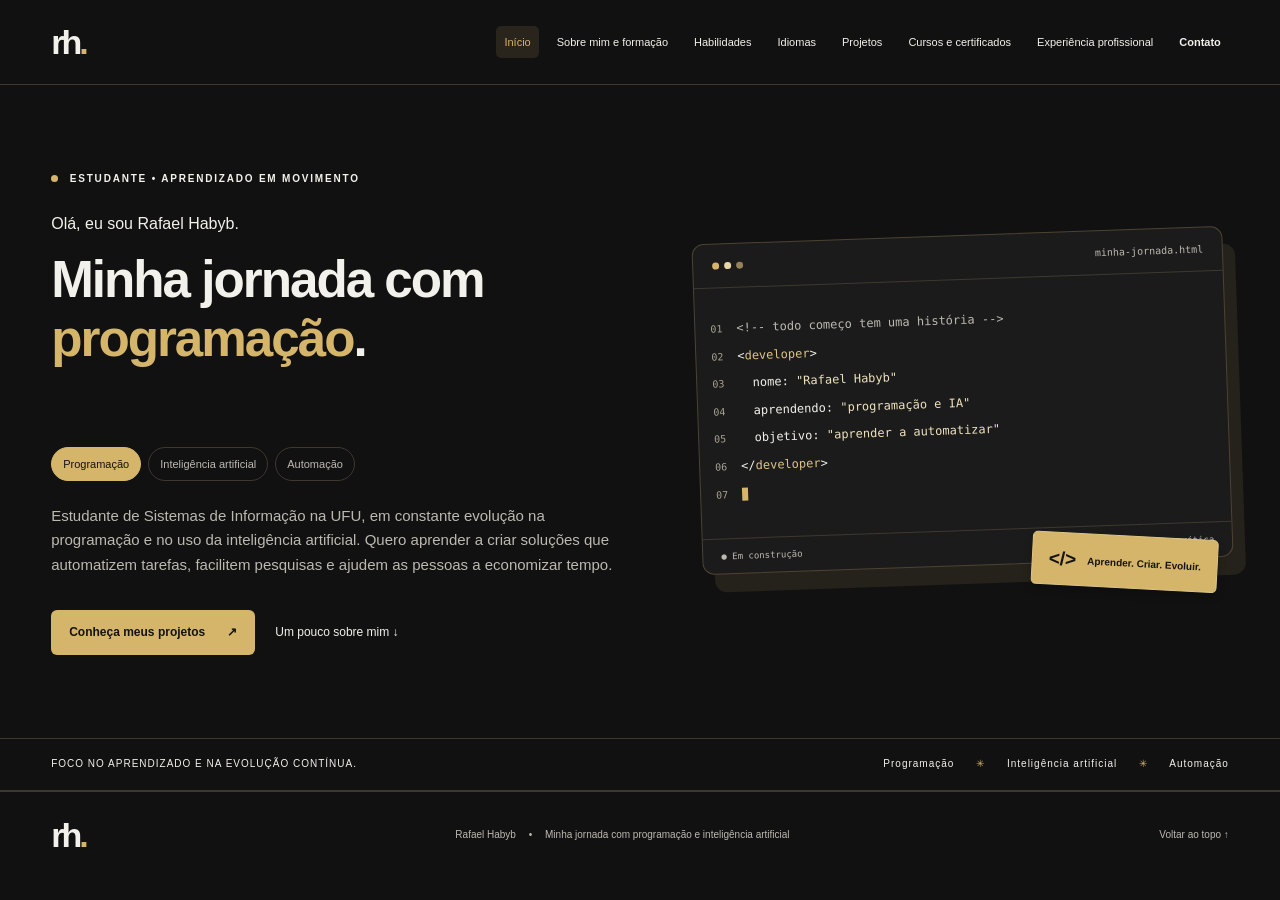
<file: index.html>
<!DOCTYPE html>
<html lang="pt-BR">
<head>
  <meta charset="UTF-8">
  <meta name="viewport" content="width=device-width, initial-scale=1">
  <meta name="description" content="Conheça Rafael Habyb, estudante da área de sistemas, e acompanhe sua jornada de aprendizado em programação e inteligência artificial.">
  <meta name="theme-color" content="#111111">
  <title>Rafael Habyb — Minha jornada com programação e inteligência artificial</title>
  <link rel="stylesheet" href="styles.css">
</head>
<body>
  <a class="skip" href="#conteudo">Pular para o conteúdo</a>
  <header class="header wrap">
    <a class="brand" href="#inicio" aria-label="Rafael Habyb, início">rh<span>.</span></a>
    <nav aria-label="Navegação principal"><div class="site-menu"><button class="menu-toggle" type="button" aria-expanded="false" aria-controls="menu-topicos" hidden>Menu <span aria-hidden="true">☰</span></button><div class="site-menu-links" id="menu-topicos"><a href="#inicio">Início</a><a href="#sobre">Sobre mim e formação</a><a href="#habilidades">Habilidades</a><a href="#idiomas">Idiomas</a><a href="#projetos">Projetos</a><a href="#cursos">Cursos e certificados</a><a href="#experiencia">Experiência profissional</a><a href="#contato">Contato</a></div></div></nav>
  </header>
  <main id="conteudo">
    <section class="hero wrap" id="inicio" aria-labelledby="titulo">
      <div class="hero-copy"><p class="eyebrow"><span class="dot"></span> ESTUDANTE • APRENDIZADO EM MOVIMENTO</p>
      <p class="hello">Olá, eu sou Rafael Habyb.</p>
      <h1 id="titulo"><span class="sr-only">Minha jornada com programação, inteligência artificial e automação.</span><span class="journey-heading" aria-hidden="true">Minha jornada com<br><span id="journey-word">programação</span><span class="period">.</span></span></h1>
      <div class="journey-controls" hidden><div class="journey-topics" role="group" aria-label="Escolha um tema da minha jornada"><button type="button" data-topic="0" aria-pressed="true">Programação</button><button type="button" data-topic="1" aria-pressed="false">Inteligência artificial</button><button type="button" data-topic="2" aria-pressed="false">Automação</button></div></div>
      <p class="intro">Estudante de Sistemas de Informação na UFU, em constante evolução na programação e no uso da inteligência artificial. Quero aprender a criar soluções que automatizem tarefas, facilitem pesquisas e ajudem as pessoas a economizar tempo.</p>
      <a class="button" href="#projetos">Conheça meus projetos <span aria-hidden="true">↗</span></a><a class="text-link" href="#sobre">Um pouco sobre mim <span aria-hidden="true">↓</span></a>
      </div>
      <div class="code-art" aria-hidden="true"><div class="code-top"><div><i></i><i></i><i></i></div><span>minha-jornada.html</span></div><div class="code-body"><div><small>01</small><span class="muted">&lt;!-- todo começo tem uma história --&gt;</span></div><div><small>02</small>&lt;<b>developer</b>&gt;</div><div><small>03</small>&nbsp;&nbsp;nome: <em>"Rafael Habyb"</em></div><div><small>04</small>&nbsp;&nbsp;aprendendo: <em>"programação e IA"</em></div><div><small>05</small>&nbsp;&nbsp;objetivo: <em>"aprender a automatizar"</em></div><div><small>06</small>&lt;/<b>developer</b>&gt;</div><div><small>07</small><span class="cursor"></span></div></div><div class="code-bottom"><span>● Em construção</span><span>curiosidade + prática</span></div><div class="art-label">&lt;/&gt;<span>Aprender. Criar. Evoluir.</span></div></div>
    </section>
    <div class="journey-bar wrap"><span>FOCO NO APRENDIZADO E NA EVOLUÇÃO CONTÍNUA.</span><span>Programação <i>✳</i> Inteligência artificial <i>✳</i> Automação</span></div>
    <section class="section wrap about" id="sobre" aria-labelledby="sobre-titulo"><div><p class="eyebrow">01 / SOBRE MIM</p><h2 id="sobre-titulo">Construindo minha<br>base, linha por linha.</h2></div><div><p>Me chamo Rafael Habyb e curso o Bacharelado em Sistemas de Informação na Universidade Federal de Uberlândia (UFU). Estou em constante busca por evolução, aprimorando meus conhecimentos em linguagens de programação e desenvolvendo minhas habilidades no uso da inteligência artificial.</p><p>Meu objetivo é me desenvolver na área de tecnologia, com interesse especial em inteligência artificial. Busco ampliar meus conhecimentos e ganhar experiência prática nessa área, evoluindo a cada novo aprendizado.</p><p>O que mais me atrai nessa área é a possibilidade de automatizar tarefas e reduzir o tempo necessário para realizar processos que poderiam levar dias ou meses. Quero aprender a criar soluções que ajudem as pessoas a economizar tempo, simplificar atividades e realizar pesquisas com mais facilidade.</p><p>Sou uma pessoa muito organizada e procuro manter minhas tarefas e compromissos em dia, tanto nos estudos quanto nas demais atividades.</p><div class="education"><span class="edu-icon" aria-hidden="true">↗</span><div><h3>Formação em andamento</h3><p>Bacharelado em Sistemas de Informação</p><small>Universidade Federal de Uberlândia (UFU) · Cursando o 2º semestre</small></div></div></div></section>
    <section class="section skills-section" id="habilidades" aria-labelledby="skills-titulo"><div class="wrap"><div class="section-head"><div><p class="eyebrow">02 / HABILIDADES</p><h2 id="skills-titulo">Meu kit de primeiros passos.</h2></div><p>Conhecimentos que estou desenvolvendo<br>na prática.</p></div><div class="skills"><article><span class="skill-icon" aria-hidden="true">&lt;/&gt;</span><span class="tag">BOA BASE</span><h3>HTML</h3><p>Tenho uma boa base em HTML, com prática na estruturação de páginas, organização de conteúdo e criação de formulários com diferentes tipos de campos.</p></article><article><span class="skill-icon" aria-hidden="true">{ }</span><span class="tag">POUCA EXPERIÊNCIA</span><h3>CSS</h3><p>Tenho pouca experiência com CSS e estou desenvolvendo meus conhecimentos na estilização de páginas, explorando cores, fontes e organização visual.</p></article><article><span class="skill-icon" aria-hidden="true">JS</span><span class="tag">POUCA EXPERIÊNCIA</span><h3>JavaScript</h3><p>Tenho pouca experiência com JavaScript e estou aprofundando meu contato com a linguagem para desenvolver uma base mais sólida em programação para a web.</p></article><article><span class="skill-icon" aria-hidden="true">C</span><span class="tag">BOA BASE · EM APRENDIZADO</span><h3>C</h3><p>Estudo C na faculdade e já tenho uma boa base na linguagem. Continuo aprimorando meus conhecimentos por meio dos conteúdos e exercícios do curso.</p></article><article><span class="skill-icon" aria-hidden="true">IA</span><span class="tag">APLICAÇÃO NOS ESTUDOS E PROJETOS</span><h3>ChatGPT</h3><p>Utilizo o ChatGPT como apoio na resolução de exercícios e como tutor para compreender os conteúdos estudados. Também uso a ferramenta para desenvolver ideias e auxiliar na criação de projetos.</p></article></div></div></section>
    <section class="section wrap languages" id="idiomas" aria-labelledby="idiomas-titulo">
      <div class="section-head"><div><p class="eyebrow">IDIOMAS</p><h2 id="idiomas-titulo">Conhecimentos em idiomas.</h2></div></div>
      <dl class="language-list"><div><dt>Português</dt><dd>Nativo</dd></div><div><dt>Inglês</dt><dd>Intermediário</dd></div><div><dt>Espanhol</dt><dd>Iniciante</dd></div><div><dt>Francês</dt><dd>Iniciante</dd></div></dl>
      <p class="language-progress">Também pratico idiomas no Duolingo. Acompanhe minha evolução por lá.</p>
      <a class="button" href="https://invite.duolingo.com/profile-share/RafaelHaby?via=share_profile_qr" target="_blank" rel="noopener noreferrer">Acompanhe meu progresso no Duolingo <span aria-hidden="true">↗</span><span class="sr-only"> (abre em nova aba)</span></a>
    </section>
    <section class="section wrap" id="projetos" aria-labelledby="projetos-titulo"><div class="section-head"><div><p class="eyebrow">03 / PROJETOS</p><h2 id="projetos-titulo">Da teoria para a prática.</h2></div><p>Projetos e exercícios que registram<br>minha evolução nos estudos.</p></div><article class="project"><div class="project-preview" aria-hidden="true"><div class="mini-browser"><div class="mini-bar"><span>● ● ●</span><span>perguntas-biblicas.html</span></div><div class="mini-page"><span class="mini-kicker">UM EXERCÍCIO DE HTML</span><h3>Perguntas<br>Bíblicas<span>?</span></h3><p>Teste seus conhecimentos.</p><div class="mini-question">01. Quem construiu a arca?</div><div class="mini-options">○ Abraão &nbsp; ○ Moisés &nbsp; ◉ Noé</div><div class="mini-line"></div><div class="mini-question">02. Quem enfrentou Golias?</div><div class="mini-options">○ Samuel &nbsp; ◉ Davi &nbsp; ○ Saul</div></div></div><span class="preview-caption">10 perguntas. Diferentes formas de responder.</span></div><div class="project-copy"><span class="status"><span class="dot"></span> Em desenvolvimento</span><h3>Perguntas Bíblicas</h3><p>Um quiz com dez perguntas sobre personagens da Bíblia, criado para praticar HTML e explorar diferentes campos de formulário.</p><p>O projeto original usa apenas HTML, sem CSS ou JavaScript. As respostas podem ser preenchidas, mas ainda não há correção automática ou pontuação.</p><h4>Desafios e aprendizados</h4><p>Este projeto marcou meu primeiro contato com a programação. No início, tive dificuldade para compreender a lógica, os termos e a estrutura do código. Com a prática, esses conceitos começaram a fazer sentido, e passei a entender melhor como organizar a página e seus elementos em HTML.</p><div class="chips"><span>HTML</span><span>Formulários</span><span>Projeto de estudo</span></div><a class="button" href="projetos/perguntas-biblicas.html">Explorar demonstração <span aria-hidden="true">↗</span></a><a class="source-link" href="projetos/perguntas-biblicas-original.html">Ver versão original em HTML <span aria-hidden="true">↗</span></a></div></article><article class="project project-c"><div class="project-preview"><p class="eyebrow">ESTUDOS NA FACULDADE</p><h3>Minha evolução em C</h3><p>Atividades organizadas por tema:</p><ul><li>Estruturas de decisão</li><li>Estruturas de repetição</li><li>Vetores e matrizes</li><li>Structs</li></ul></div><div class="project-copy"><span class="status"><span class="dot"></span> Aprendizado em andamento</span><h3>Exercícios em C</h3><p>Repositório com atividades desenvolvidas durante meus estudos na faculdade, reunindo exercícios de lógica de programação e prática de algoritmos em C.</p><p>Organizo os exercícios por assunto para registrar meu progresso e acompanhar a evolução dos meus conhecimentos na linguagem.</p><h4>Desafios e aprendizados</h4><p>Desenvolvi esses exercícios como parte das atividades da faculdade, sem encontrar grandes dificuldades. Meu principal desafio foi compreender como algumas estruturas da linguagem funcionam. A prática me ajudou a entender melhor esses conceitos e a consolidar minha base em C.</p><div class="chips"><span>C</span><span>Lógica de programação</span><span>Exercícios acadêmicos</span></div><a class="button" href="https://github.com/RafaelHabyb/ProjetoEmC" target="_blank" rel="noopener noreferrer">Ver repositório no GitHub <span aria-hidden="true">↗</span><span class="sr-only"> (abre em nova aba)</span></a></div></article></section>
    <section class="section wrap courses" id="cursos" aria-labelledby="cursos-titulo">
      <div class="section-head"><div><p class="eyebrow">04 / CURSOS E CERTIFICADOS</p><h2 id="cursos-titulo">Aprendizado além da graduação.</h2></div></div>
      <h3 class="courses-label">Em destaque</h3>
      <div class="course-highlights">
        <article class="course-card"><span class="tag">DESENVOLVIMENTO WEB</span><h4>Introdução ao Desenvolvimento Web (HTML, CSS e JavaScript)</h4><p>Universidade Federal de Uberlândia · 10 horas</p><a class="button certificate-link" href="certificados/desenvolvimento-web.pdf" target="_blank" rel="noopener noreferrer" aria-label="Ver certificado de Desenvolvimento Web em PDF (abre em nova aba)">Ver certificado <span aria-hidden="true">↗</span></a></article>
        <article class="course-card"><span class="tag">INGLÊS</span><h4>Diferenças Culturais</h4><p>Curso de inglês · Universidade Federal de Uberlândia · 16 horas</p><a class="button certificate-link" href="certificados/diferencas-culturais-ingles.pdf" target="_blank" rel="noopener noreferrer" aria-label="Ver certificado de Diferenças Culturais em PDF (abre em nova aba)">Ver certificado <span aria-hidden="true">↗</span></a></article>
      </div>
      <h3 class="courses-label">Formação complementar</h3>
      <ul class="course-list">
        <li><span>Minicurso de Algoritmos e Programação I (2026-1)</span><span>27 horas</span></li>
        <li><span>PET Oratória</span><span>20 horas</span></li>
        <li><span>Vêm Comigo (2026/1)</span><span>14 horas</span></li>
        <li><span>Minicurso Finanças Pessoais</span><span>8 horas</span></li>
        <li><span>Roda de Conversa: Saúde Mental na Vida Acadêmica</span><span>2 horas</span></li>
      </ul>
      <p class="courses-note">Atividades certificadas pela Universidade Federal de Uberlândia.</p>
    </section>
    <section class="section wrap experience" id="experiencia" aria-labelledby="experiencia-titulo">
      <div class="section-head"><div><p class="eyebrow">05 / EXPERIÊNCIA PROFISSIONAL</p><h2 id="experiencia-titulo">Experiências que fazem parte da minha trajetória.</h2></div></div>
      <div class="experience-list">
        <article class="experience-item"><h3>Secretário Geral</h3><p class="experience-company">Academia do Vôlei</p><p>Atuei no apoio às rotinas administrativas da Academia do Vôlei, incluindo a organização de documentos e a atualização do site. Participei da prestação de contas e do suporte às atividades administrativas, contribuindo para manter as informações e os registros organizados.</p></article>
        <article class="experience-item"><h3>Auxiliar de Faturamento</h3><p class="experience-company">Zoom Tecnologia</p><p>Atuei nas rotinas de faturamento da Zoom Tecnologia, com emissão de notas fiscais e boletos. Realizei atendimento ao cliente e suporte relacionado ao aplicativo MyTouch, utilizado pela empresa, auxiliando os usuários nas demandas de uso da ferramenta. Também prestei apoio às atividades administrativas do dia a dia.</p></article>
        <article class="experience-item"><h3>Assistente Administrativo</h3><p class="experience-company">FIC Frio Climatização</p><p>Atuei nas rotinas administrativas da FIC Frio Climatização, com atendimento, uso de planilhas e organização de documentos. Auxiliei no controle de estoque e no recebimento de mercadorias, contribuindo para a organização dos materiais e das informações utilizadas no dia a dia.</p></article>
      </div>
    </section>
    <section class="contact wrap" id="contato" aria-labelledby="contato-titulo"><div><p class="eyebrow">06 / CONTATO</p><h2 id="contato-titulo">Vamos conversar<span>?</span></h2><p>Entre em contato por e-mail ou conheça meus perfis profissionais.</p><a class="button" href="documentos/curriculo-rafael-habyb.pdf" download="Curriculo_Rafael_Habyb.pdf">Baixar currículo em PDF <span aria-hidden="true">↓</span></a></div><div class="contact-links"><a href="mailto:rafaelhabyb.emp@gmail.com"><span>E-mail</span>rafaelhabyb.emp@gmail.com <span aria-hidden="true">↗</span></a><a href="https://www.linkedin.com/in/rafaelhabyb" target="_blank" rel="noopener noreferrer"><span>LinkedIn</span>Rafael Habyb <span aria-hidden="true">↗</span><span class="sr-only"> (abre em nova aba)</span></a><a href="https://github.com/RafaelHabyb" target="_blank" rel="noopener noreferrer"><span>GitHub</span>RafaelHabyb <span aria-hidden="true">↗</span><span class="sr-only"> (abre em nova aba)</span></a><a href="https://www.instagram.com/rafaelhabyb/" target="_blank" rel="noopener noreferrer"><span>Instagram</span>@rafaelhabyb <span aria-hidden="true">↗</span><span class="sr-only"> (abre em nova aba)</span></a></div></section>
  </main>
  <footer class="wrap"><a class="brand" href="#inicio" aria-label="Voltar ao início">rh<span>.</span></a><p>Rafael Habyb <span>•</span> Minha jornada com programação e inteligência artificial</p><a href="#inicio">Voltar ao topo ↑</a></footer>
<script src="journey.js" defer></script>
<script src="navigation.js" defer></script>
</body>
</html>
</file>
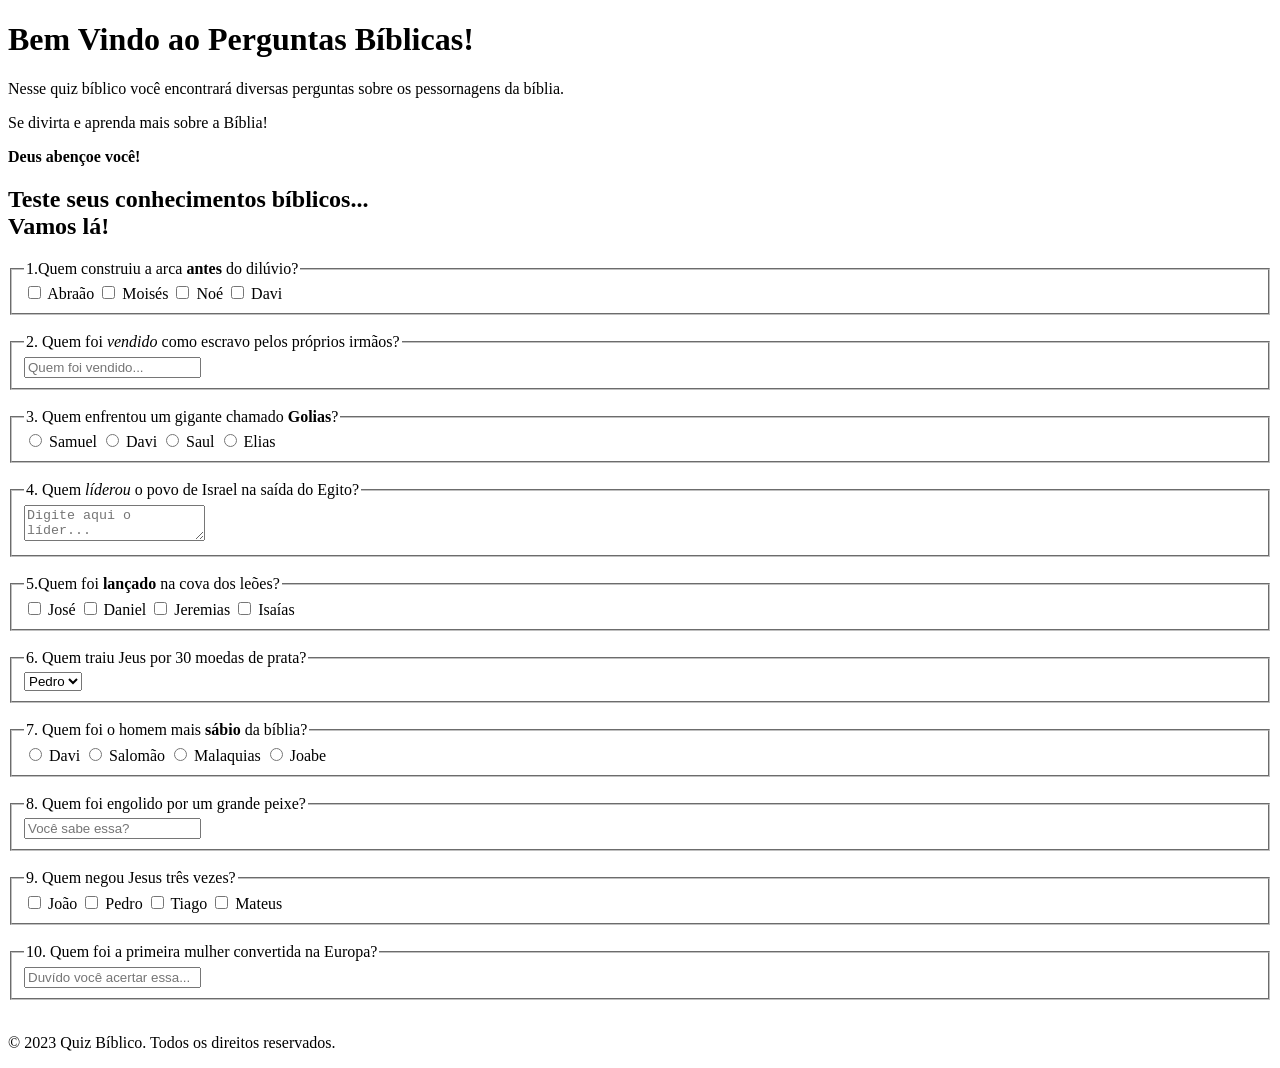
<file: projetos/perguntas-biblicas-original.html>
<!DOCTYPE html>
<html lang="pt-BR">
<head>
    <meta charset="UTF-8">
    <meta name="viewport" content="width=device-width, initial-scale=1.0">
    <title>Perguntas Bíblicas</title>
</head>
<body>
    <header>
        <h1>Bem Vindo ao Perguntas Bíblicas!</h1>
        <p>Nesse quiz bíblico você encontrará diversas perguntas sobre os pessornagens da bíblia.</p>
        <p>Se divirta e aprenda mais sobre a Bíblia!</p>
        <p> <strong> Deus abençoe você!</strong></p>
    </header>
    <main>
        <h2>Teste seus conhecimentos bíblicos... <br> Vamos lá!</h2>
        <!--Pergunta 1-->
        <section>
            <form>
                <fieldset>
                    <legend>1.Quem construiu a arca <strong> antes</strong> do dilúvio?</legend>
                    <input type="checkbox" id="p1a" name="Pergunta 1" value="Abraão">
                    <label for="p1a">Abraão</label>
                    <input type="checkbox" id="p1b" name="Pergunta 1" value="Moisés">
                    <label for="p1b">Moisés</label>
                    <input type="checkbox" id="p1c" name="Pergunta 1" value="Noé">
                    <label for="p1c">Noé</label>
                    <input type="checkbox" id="p1d" name="Pergunta 1" value="Davi">
                    <label for="p1d">Davi</label>
                </fieldset>
            </form>
        </section>
        <br>
        <!--Pergunta 2-->
        <section>
            <form>
                <fieldset>
                    <legend>2. Quem foi <i>vendido</i> como escravo pelos próprios irmãos?</legend>
                    <input type="text" id="p2" name="Pergunta 2" placeholder="Quem foi vendido...">
                </fieldset>
            </form>
        </section>    
        <br>
        <!--Pergunta 3-->
        <section>
            <form>
                <fieldset>
                    <legend>3. Quem enfrentou um gigante chamado <strong>Golias</strong>?</legend>
                    <input type="radio" id="p3a" name="Pergunta 3" value="Samuel">
                    <label for="p3a">Samuel</label>
                    <input type="radio" id="p3b" name="Pergunta 3" value="Davi">
                    <label for="p3b">Davi</label>
                    <input type="radio" id="p3c" name="Pergunta 3" value="Saul">
                    <label for="p3c">Saul</label>
                    <input type="radio" id="p3d" name="Pergunta 3" value="Elias">
                    <label for="p3d">Elias</label> 
                </fieldset>
            </form>
        </section>
        <br>
        <!--Pergunta 4-->
        <section>
            <form>
                <fieldset>
                    <legend>4. Quem <i>líderou</i> o povo de Israel na saída do Egito?</legend>
                    <textarea name="Pergunta 4" id="p4" rows="2" placeholder="Digite aqui o líder..."></textarea>
                </fieldset>
            </form>
        </section>
        <br>
        <!--Pergunta 5-->
        <section>
            <form>
                <fieldset>
                    <legend>5.Quem foi <strong>lançado</strong> na cova dos leões?</legend>
                    <input type="checkbox" id="p5a" name="Pergunta 5" value="José">
                    <label for="p5a">José</label>
                    <input type="checkbox" id="p5b" name="Pergunta 5" value="Daniel">
                    <label for="p5b">Daniel</label>
                    <input type="checkbox" id="p5c" name="Pergunta 5" value="Jeremias">
                    <label for="p5c">Jeremias</label>
                    <input type="checkbox" id="p5d" name="Pergunta 5" value="Isaías">
                    <label for="p5d">Isaías</label>
                </fieldset>
            </form>
        </section>
        <br>
        <!--Pergunta 6-->
        <section>
            <form>
                <fieldset>
                    <legend>6. Quem traiu Jeus por 30 moedas de prata?</legend>
                    <select name="Pergunta 7" id="p7">
                        <option value="Pedro">Pedro</option>
                        <option value="Paulo">Paulo</option>
                        <option value="Judas">Judas</option>
                        <option value="João">João</option>
                    </select>
                </fieldset>
            </form>
        </section>
        <br>
        <!--Pergunta 7-->
        <section>
            <form>
                <fieldset>
                    <legend>7. Quem foi o homem mais <strong>sábio</strong> da bíblia?</legend>
                    <input type="radio" id="p7a" name="Pergunta 7" value="Davi">
                    <label for="p7a">Davi</label>
                    <input type="radio" id="p7b" name="Pergunta 7" value="Salomão">
                    <label for="p7b">Salomão</label>
                    <input type="radio" id="p7c" name="Pergunta 7" value="Malaquias">
                    <label for="p7c">Malaquias</label>
                    <input type="radio" id="p7d" name="Pergunta 7" value="Joabe">
                    <label for="p7d">Joabe</label>
                </fieldset>
            </form>
        </section>
        <br>
        <!--Pergunta 8-->
        <section>
            <form>
                <fieldset>
                <legend>8. Quem foi engolido por um grande peixe?</legend>
                <input type="text" id="p8" name="Perguta 8" placeholder="Você sabe essa?">
                </fieldset>
            </form>
        </section>
        <br>
        <!-- Pergunta 9-->
        <section>
            <form>
                <fieldset>
                    <legend>9. Quem negou Jesus três vezes?</legend>
                    <input type="checkbox" id="p9a" name="Pergunta 9" value="João">
                    <label for="p9a">João</label>
                    <input type="checkbox" id="p9b" name="Pergunta 9" value="Pedro">
                    <label for="p9a">Pedro</label>
                    <input type="checkbox" id="p9c" name="Pergunta 9" value="Tiago">
                    <label for="p9a">Tiago</label>
                    <input type="checkbox" id="p9d" name="Pergunta 9" value="Mateus">
                    <label for="p9a">Mateus</label>
                </fieldset>
            </form>
        </section>
        <br>
        <!-- Pergunta 10-->
        <section>
            <form>
                <fieldset>
                    <legend>10. Quem foi a primeira mulher convertida na Europa?</legend>
                    <input type="text" id="p10" name="Pergunta 10" placeholder="Duvído você acertar essa...">
                </fieldset>
            </form>
        </section>
        <br>
    </main>
    <footer>
        <p>&copy; 2023 Quiz Bíblico. Todos os direitos reservados.</p>
    </footer>
</body>
</html>
</file>
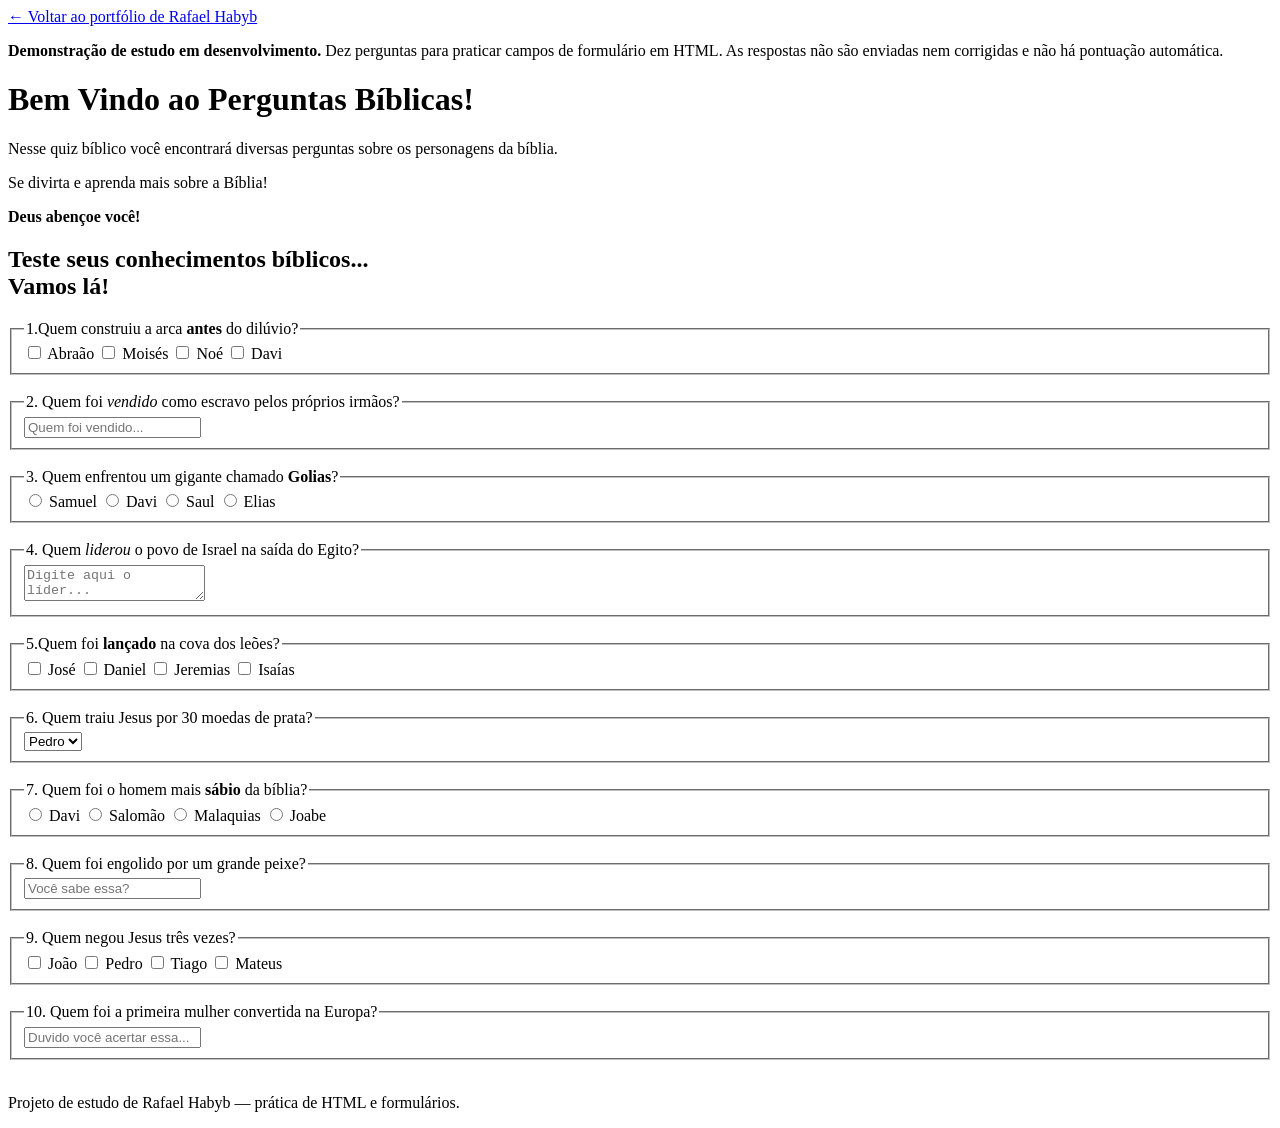
<file: projetos/perguntas-biblicas.html>
<!DOCTYPE html>
<html lang="pt-BR">
<head>
    <meta charset="UTF-8">
    <meta name="viewport" content="width=device-width, initial-scale=1.0">
    <title>Perguntas Bíblicas</title>
</head>
<body>
    <nav aria-label="Navegação"><a href="../index.html#projetos">← Voltar ao portfólio de Rafael Habyb</a></nav>
    <aside><p><strong>Demonstração de estudo em desenvolvimento.</strong> Dez perguntas para praticar campos de formulário em HTML. As respostas não são enviadas nem corrigidas e não há pontuação automática.</p></aside>
    <header>
        <h1>Bem Vindo ao Perguntas Bíblicas!</h1>
        <p>Nesse quiz bíblico você encontrará diversas perguntas sobre os personagens da bíblia.</p>
        <p>Se divirta e aprenda mais sobre a Bíblia!</p>
        <p> <strong> Deus abençoe você!</strong></p>
    </header>
    <main>
        <h2>Teste seus conhecimentos bíblicos... <br> Vamos lá!</h2>
        <!--Pergunta 1-->
        <section>
            <form>
                <fieldset>
                    <legend>1.Quem construiu a arca <strong> antes</strong> do dilúvio?</legend>
                    <input type="checkbox" id="p1a" name="Pergunta 1" value="Abraão">
                    <label for="p1a">Abraão</label>
                    <input type="checkbox" id="p1b" name="Pergunta 1" value="Moisés">
                    <label for="p1b">Moisés</label>
                    <input type="checkbox" id="p1c" name="Pergunta 1" value="Noé">
                    <label for="p1c">Noé</label>
                    <input type="checkbox" id="p1d" name="Pergunta 1" value="Davi">
                    <label for="p1d">Davi</label>
                </fieldset>
            </form>
        </section>
        <br>
        <!--Pergunta 2-->
        <section>
            <form>
                <fieldset>
                    <legend>2. Quem foi <i>vendido</i> como escravo pelos próprios irmãos?</legend>
                    <input type="text" id="p2" aria-label="Resposta da pergunta 2" name="Pergunta 2" placeholder="Quem foi vendido...">
                </fieldset>
            </form>
        </section>    
        <br>
        <!--Pergunta 3-->
        <section>
            <form>
                <fieldset>
                    <legend>3. Quem enfrentou um gigante chamado <strong>Golias</strong>?</legend>
                    <input type="radio" id="p3a" name="Pergunta 3" value="Samuel">
                    <label for="p3a">Samuel</label>
                    <input type="radio" id="p3b" name="Pergunta 3" value="Davi">
                    <label for="p3b">Davi</label>
                    <input type="radio" id="p3c" name="Pergunta 3" value="Saul">
                    <label for="p3c">Saul</label>
                    <input type="radio" id="p3d" name="Pergunta 3" value="Elias">
                    <label for="p3d">Elias</label> 
                </fieldset>
            </form>
        </section>
        <br>
        <!--Pergunta 4-->
        <section>
            <form>
                <fieldset>
                    <legend>4. Quem <i>liderou</i> o povo de Israel na saída do Egito?</legend>
                    <textarea name="Pergunta 4" id="p4" aria-label="Resposta da pergunta 4" rows="2" placeholder="Digite aqui o líder..."></textarea>
                </fieldset>
            </form>
        </section>
        <br>
        <!--Pergunta 5-->
        <section>
            <form>
                <fieldset>
                    <legend>5.Quem foi <strong>lançado</strong> na cova dos leões?</legend>
                    <input type="checkbox" id="p5a" name="Pergunta 5" value="José">
                    <label for="p5a">José</label>
                    <input type="checkbox" id="p5b" name="Pergunta 5" value="Daniel">
                    <label for="p5b">Daniel</label>
                    <input type="checkbox" id="p5c" name="Pergunta 5" value="Jeremias">
                    <label for="p5c">Jeremias</label>
                    <input type="checkbox" id="p5d" name="Pergunta 5" value="Isaías">
                    <label for="p5d">Isaías</label>
                </fieldset>
            </form>
        </section>
        <br>
        <!--Pergunta 6-->
        <section>
            <form>
                <fieldset>
                    <legend>6. Quem traiu Jesus por 30 moedas de prata?</legend>
                    <select name="Pergunta 6" id="p6" aria-label="Resposta da pergunta 6">
                        <option value="Pedro">Pedro</option>
                        <option value="Paulo">Paulo</option>
                        <option value="Judas">Judas</option>
                        <option value="João">João</option>
                    </select>
                </fieldset>
            </form>
        </section>
        <br>
        <!--Pergunta 7-->
        <section>
            <form>
                <fieldset>
                    <legend>7. Quem foi o homem mais <strong>sábio</strong> da bíblia?</legend>
                    <input type="radio" id="p7a" name="Pergunta 7" value="Davi">
                    <label for="p7a">Davi</label>
                    <input type="radio" id="p7b" name="Pergunta 7" value="Salomão">
                    <label for="p7b">Salomão</label>
                    <input type="radio" id="p7c" name="Pergunta 7" value="Malaquias">
                    <label for="p7c">Malaquias</label>
                    <input type="radio" id="p7d" name="Pergunta 7" value="Joabe">
                    <label for="p7d">Joabe</label>
                </fieldset>
            </form>
        </section>
        <br>
        <!--Pergunta 8-->
        <section>
            <form>
                <fieldset>
                <legend>8. Quem foi engolido por um grande peixe?</legend>
                <input type="text" id="p8" aria-label="Resposta da pergunta 8" name="Perguta 8" placeholder="Você sabe essa?">
                </fieldset>
            </form>
        </section>
        <br>
        <!-- Pergunta 9-->
        <section>
            <form>
                <fieldset>
                    <legend>9. Quem negou Jesus três vezes?</legend>
                    <input type="checkbox" id="p9a" name="Pergunta 9" value="João">
                    <label for="p9a">João</label>
                    <input type="checkbox" id="p9b" name="Pergunta 9" value="Pedro">
                    <label for="p9b">Pedro</label>
                    <input type="checkbox" id="p9c" name="Pergunta 9" value="Tiago">
                    <label for="p9c">Tiago</label>
                    <input type="checkbox" id="p9d" name="Pergunta 9" value="Mateus">
                    <label for="p9d">Mateus</label>
                </fieldset>
            </form>
        </section>
        <br>
        <!-- Pergunta 10-->
        <section>
            <form>
                <fieldset>
                    <legend>10. Quem foi a primeira mulher convertida na Europa?</legend>
                    <input type="text" id="p10" aria-label="Resposta da pergunta 10" name="Pergunta 10" placeholder="Duvido você acertar essa...">
                </fieldset>
            </form>
        </section>
        <br>
    </main>
    <footer>
        <p>Projeto de estudo de Rafael Habyb — prática de HTML e formulários.</p>
    </footer>
</body>
</html>
</file>
<file: styles.css>
:root{color-scheme:dark;--paper:#111111;--ink:#f3f1eb;--gold:#d5b56a;--muted:#bcb9b1;--line:#3d3930;--accent:#d5b56a}*{box-sizing:border-box}html{scroll-behavior:smooth;scroll-padding-top:25px}body{margin:0;background:var(--paper);color:var(--ink);font-family:Arial,Helvetica,sans-serif;line-height:1.65}a{color:inherit;text-decoration:none}a:focus-visible{outline:3px solid var(--gold);outline-offset:6px}a:hover{text-decoration:underline}.wrap{max-width:1160px;margin:auto;padding-left:34px;padding-right:34px}.header{display:flex;align-items:center;justify-content:space-between;padding-top:25px;padding-bottom:25px;border-bottom:1px solid var(--line)}.brand{font-size:34px;font-weight:800;letter-spacing:-3px;line-height:1}.brand span{color:var(--gold)}nav{display:flex;gap:32px;font-size:13px}nav a:last-child{font-weight:bold}.hero{display:grid;grid-template-columns:1.12fr 1fr;gap:45px;align-items:center;padding-top:86px;padding-bottom:83px}.eyebrow{font-size:10px;letter-spacing:1.8px;font-weight:700;margin:0 0 23px}.dot{display:inline-block;width:7px;height:7px;border-radius:50%;background:var(--gold);margin-right:7px}.hello{font-size:16px;margin:0 0 14px}h1{font-size:clamp(36px,4vw,52px);line-height:1.15;letter-spacing:-2px;margin:0 0 24px}h1 span{color:var(--gold)}.period{color:var(--ink)}.intro{max-width:455px;font-size:15px;color:var(--muted);margin-bottom:30px}.button{display:inline-flex;align-items:center;justify-content:space-between;gap:22px;background:var(--gold);color:#15130f;padding:12px 18px;border-radius:6px;font-size:12px;font-weight:700;min-height:45px}.button:hover{background:#ebcd86;text-decoration:none}.text-link{display:inline-block;font-size:12px;margin:15px 0 0 20px}.code-art{position:relative;background:#1b1b1b;border:1px solid #4c4332;border-radius:12px;box-shadow:12px 18px 0 #25221c;transform:rotate(-2deg);margin-bottom:25px}.code-top{display:flex;justify-content:space-between;align-items:center;padding:16px 19px;border-bottom:1px solid #3d3930;color:#bcb9b1;font:10px monospace}.code-top i{display:inline-block;width:7px;height:7px;border-radius:50%;background:#8f8777;margin-right:5px}.code-top i:first-child{background:#d5b56a}.code-top i:nth-child(2){background:#e9d6a6}.code-top i:nth-child(3){background:#95825b}.code-body{padding:27px 15px 30px;color:#f3f1eb;font:clamp(9px,1.05vw,12px)/2.3 monospace;white-space:nowrap}.code-body small{display:inline-block;width:26px;color:#aaa394;font-size:10px}.code-body b{color:#dfc584;font-weight:400}.code-body em{color:#eee1bd;font-style:normal}.muted{color:#bcb9b1}.cursor{display:inline-block;width:6px;height:13px;background:#d5b56a;vertical-align:middle}.code-bottom{border-top:1px solid #3d3930;display:flex;justify-content:space-between;padding:12px 18px;font:9px monospace;color:#bcb9b1}.art-label{color:#15130f;position:absolute;right:15px;bottom:-29px;background:var(--accent);padding:10px 16px;border:1px solid #dfc584;border-radius:5px;font-size:19px;font-weight:700;transform:rotate(5deg);box-shadow:0 4px 9px #00000033}.art-label span{font-size:10px;vertical-align:middle;padding-left:11px}.journey-bar{display:flex;justify-content:space-between;gap:20px;border-top:1px solid var(--line);border-bottom:1px solid var(--line);padding-top:17px;padding-bottom:17px;font-size:10px;letter-spacing:1px}.journey-bar i{font-style:normal;color:var(--gold);margin:0 18px}.section{padding-top:70px;padding-bottom:70px}h2{font-size:30px;line-height:1.25;letter-spacing:-1px;margin:0}.about{display:grid;grid-template-columns:1fr 1.1fr;gap:80px}.about p:not(.eyebrow){font-size:14px;color:var(--muted);margin-top:0}.education{display:flex;gap:18px;border-top:1px solid var(--line);padding-top:22px;margin-top:25px}.education h3{font-size:14px;margin:0}.education p{margin:2px 0!important}.education small{font-size:11px;color:var(--muted)}.edu-icon{color:var(--gold);background:#29251d;border-radius:6px;width:42px;height:42px;display:grid;place-items:center;font-size:23px}.skills-section{background:#191919}.section-head{display:flex;align-items:end;justify-content:space-between;gap:30px;margin-bottom:32px}.section-head .eyebrow{margin-bottom:16px}.section-head>p{font-size:12px;color:var(--muted);margin:0}.skills{display:grid;grid-template-columns:repeat(3,1fr);gap:16px}.skills article{background:var(--paper);border:1px solid #3d3930;border-radius:9px;padding:25px}.skill-icon{display:block;font-family:monospace;font-size:30px;color:var(--gold);margin-bottom:21px}.tag{font-size:8px;letter-spacing:1px;color:var(--muted)}.skills h3{font-size:20px;margin:8px 0}.skills p{font-size:12px;color:var(--muted);margin:0}.skills .practice{background:#29251d}.project{display:grid;grid-template-columns:1fr 1fr;border:1px solid var(--line);border-radius:12px;overflow:hidden}.project-preview{background:#24211b;padding:35px 38px 23px;display:flex;flex-direction:column;justify-content:center}.mini-browser{background:#171717;border-radius:7px;overflow:hidden;box-shadow:0 10px 30px #00000044;transform:rotate(-2deg);border:1px solid #4c4332}.mini-bar{display:flex;justify-content:space-between;gap:10px;padding:10px 13px;border-bottom:1px solid #3d3930;font:8px monospace;color:#bcb9b1}.mini-bar span:first-child{color:#d5b56a}.mini-page{padding:23px 27px}.mini-kicker{font-size:8px;letter-spacing:1px;color:#bcb9b1}.mini-page h3{font-family:Georgia,serif;font-size:34px;line-height:1.05;margin:12px 0}.mini-page h3 span{color:#d5b56a}.mini-page p{font-size:10px;color:#bcb9b1}.mini-question{font-size:10px;margin:19px 0 9px;font-weight:bold}.mini-options{font-size:9px;color:#bcb9b1}.mini-line{border-top:1px solid #3d3930;margin-top:17px}.preview-caption{font-size:10px;color:#bcb9b1;text-align:center;margin-top:25px}.project-copy{padding:36px}.status{font-size:10px;color:var(--gold)}.project-copy h3{font-size:27px;letter-spacing:-.7px;margin:15px 0}.project-copy p{font-size:12px;color:var(--muted)}.chips{display:flex;flex-wrap:wrap;gap:8px;margin:22px 0}.chips span{font-size:9px;border:1px solid var(--line);border-radius:4px;padding:3px 8px}.source-link{display:block;font-size:11px;margin-top:16px}.contact{border-top:1px solid var(--line);display:flex;justify-content:space-between;gap:30px;padding-top:55px;padding-bottom:55px}.contact h2{font-size:40px}.contact h2 span{color:var(--gold)}.contact p{font-size:13px;color:var(--muted)}.contact-note{align-self:center;border:1px dashed #8f7950;border-radius:8px;padding:20px;max-width:290px}.contact-note>span{font-size:23px;color:var(--gold)}.contact-note p{color:var(--ink);font-weight:bold;margin:3px 0}.contact-note small{font-size:11px;color:var(--muted)}footer{display:flex;align-items:center;justify-content:space-between;gap:20px;border-top:1px solid var(--line);padding-top:25px;padding-bottom:25px}footer p,footer>a:last-child{font-size:10px;color:var(--muted)}footer p span{margin:0 10px}.skip{position:absolute;top:-100px;background:var(--gold);color:#15130f;padding:10px;z-index:10}.skip:focus{top:5px}@media(max-width:850px){.hero{gap:28px}.text-link{margin-left:0;display:block}.code-body{font-size:9px}.about{gap:35px}.project-copy{padding:25px}.project-preview{padding:25px}}@media(max-width:640px){.wrap{padding-left:22px;padding-right:22px}.header{padding-top:21px;padding-bottom:21px}nav{gap:15px;font-size:11px}.brand{font-size:29px}.hero{grid-template-columns:1fr;padding-top:45px;padding-bottom:55px;gap:40px}h1{font-size:40px}.eyebrow{font-size:8px}.intro{font-size:14px}.text-link{display:inline-block;margin-left:15px}.code-art{max-width:430px;width:calc(100% - 12px);justify-self:center}.code-body{font-size:clamp(8px,2.6vw,11px)}.journey-bar{flex-direction:column;gap:6px;font-size:8px}.journey-bar i{margin:0 10px}.section{padding-top:45px;padding-bottom:45px}.about{grid-template-columns:1fr;gap:25px}h2{font-size:27px}.section-head{display:block}.section-head>p{margin-top:16px}.skills{grid-template-columns:1fr}.skills article{padding:23px}.skill-icon{margin-bottom:10px}.project{grid-template-columns:1fr}.project-preview{padding:28px 35px}.project-copy{padding:28px}.contact{flex-direction:column;padding-top:40px;padding-bottom:40px}.contact h2{font-size:34px}.contact-note{align-self:stretch;max-width:none}footer{flex-wrap:wrap}footer p{flex-basis:calc(100% - 55px);text-align:right;font-size:9px}footer>a:last-child{margin-left:auto}}@media(prefers-reduced-motion:reduce){html{scroll-behavior:auto}}

.project-c{margin-top:24px}.project-c .project-preview h3{font-size:28px;line-height:1.2;margin:0 0 14px;color:var(--gold)}.project-c .project-preview p,.project-c li{font-size:13px;color:var(--muted)}.project-c ul{padding-left:20px;margin-top:0}.sr-only{position:absolute;width:1px;height:1px;padding:0;margin:-1px;overflow:hidden;clip:rect(0,0,0,0);white-space:nowrap;border:0}

.courses{border-top:1px solid var(--line)}.courses-label{font-size:16px;margin:28px 0 16px}.course-highlights{display:grid;grid-template-columns:repeat(2,minmax(0,1fr));gap:18px}.course-card{padding:25px;border:1px solid var(--gold);border-radius:9px;background:#1b1b1b}.course-card .tag{color:var(--gold)}.course-card h4{font-size:19px;line-height:1.4;margin:12px 0}.course-card p,.courses-note{font-size:12px;color:var(--muted)}.course-list{list-style:none;padding:0;margin:0}.course-list li{display:flex;justify-content:space-between;gap:20px;padding:15px 0;border-bottom:1px solid var(--line);font-size:13px}.course-list li span:last-child{white-space:nowrap;color:var(--muted)}.courses-note{margin-top:18px}@media(max-width:640px){.course-highlights{grid-template-columns:1fr}.course-list li{font-size:12px}}

.experience{border-top:1px solid var(--line)}.experience-list{display:grid;gap:18px}.experience-item{padding:24px;border:1px solid var(--line);border-left:3px solid var(--gold);border-radius:8px;background:#1b1b1b}.experience-item h3{font-size:19px;margin:0}.experience-item p{font-size:13px;color:var(--muted);margin:9px 0 0}.experience-item .experience-company{color:var(--gold);font-weight:700;font-size:12px}

.contact-links{align-self:center;display:grid;gap:12px;min-width:280px;max-width:100%}.contact-links a{display:block;padding:13px 17px;border:1px solid var(--line);border-radius:7px;font-size:13px;overflow-wrap:anywhere}.contact-links a>span:first-child{display:block;color:var(--gold);font-size:10px;font-weight:bold;letter-spacing:1px;margin-bottom:3px}.contact-links a:hover{border-color:var(--gold)}@media(max-width:640px){.contact-links{align-self:stretch;min-width:0}}

.languages{border-bottom:1px solid var(--line)}.language-list{display:grid;grid-template-columns:repeat(4,minmax(0,1fr));gap:16px;margin:0}.language-list>div{padding:22px;border:1px solid var(--line);border-radius:8px;background:#1b1b1b}.language-list dt{font-weight:700;font-size:17px}.language-list dd{margin:7px 0 0;color:var(--gold);font-size:13px}@media(max-width:640px){.language-list{grid-template-columns:repeat(2,minmax(0,1fr))}}

#titulo .journey-heading{color:var(--ink);display:block}#journey-word{display:inline-block;min-height:2.3em;max-width:100%;overflow-wrap:normal}.journey-controls{margin:-5px 0 23px}.journey-controls[hidden]{display:none}.journey-topics{display:flex;flex-wrap:wrap;gap:7px}.journey-controls button{font:inherit;cursor:pointer}.journey-topics button{border:1px solid var(--line);border-radius:20px;background:transparent;color:var(--muted);padding:7px 11px;font-size:11px}.journey-topics button[aria-pressed="true"]{color:#15130f;background:var(--gold);border-color:var(--gold)}.journey-controls button:focus-visible{outline:3px solid var(--gold);outline-offset:4px}

/* Entrada do cartão na abertura, sem alterar sua posição final. */
.hero{overflow-x:clip}
.code-art{animation:code-card-enter 950ms cubic-bezier(.22,1,.36,1) 150ms both}
@keyframes code-card-enter{from{opacity:0;transform:translateX(110%) rotate(-2deg)}to{opacity:1;transform:translateX(0) rotate(-2deg)}}
@media(prefers-reduced-motion:reduce){.code-art{animation:none}}

[hidden]{display:none!important}.site-menu{position:relative;z-index:20}.site-menu summary{cursor:pointer;list-style:none;padding:10px 16px;border:1px solid var(--line);border-radius:6px;font-size:13px}.site-menu summary::-webkit-details-marker{display:none}.site-menu summary span{margin-left:20px;color:var(--gold)}.site-menu summary:focus-visible{outline:3px solid var(--gold);outline-offset:4px}.site-menu-links{position:absolute;right:0;top:calc(100% + 10px);width:265px;max-width:calc(100vw - 44px);padding:8px;background:#1b1b1b;border:1px solid var(--line);border-radius:9px;box-shadow:0 14px 35px #0008;display:grid;gap:2px}.site-menu-links a{display:block;padding:11px 13px;border-radius:5px;font-size:13px;font-weight:400}.site-menu-links a:hover,.site-menu-links a[aria-current="page"]{background:#29251d;color:var(--gold);text-decoration:none}body.topic-view main{min-height:65vh}body.topic-view main>section:not([hidden]){padding-top:45px}body.topic-view .section-head h2:focus{outline:none}.topic-back{display:inline-block;margin-bottom:25px;color:var(--gold);font-size:12px}

.contact:has(>.topic-back){flex-wrap:wrap}.contact>.topic-back{flex-basis:100%;margin-bottom:0}

.header{gap:25px}.header nav{flex:1;justify-content:flex-end}.site-menu{width:100%}.site-menu-links{position:static;width:auto;max-width:none;padding:0;background:none;border:0;border-radius:0;box-shadow:none;display:flex;justify-content:flex-end;flex-wrap:wrap;gap:4px 10px}.site-menu-links a{font-size:11px;padding:7px 8px;white-space:nowrap}@media(max-width:640px){.header{align-items:flex-start;gap:15px}.site-menu-links{gap:3px 5px}.site-menu-links a{font-size:10px;padding:5px}}

/* Navigation exposée sur ordinateur, menu déroulant sur écran compact. */
.menu-toggle{display:none}
@media(max-width:1000px){
  .header{align-items:center}.header nav{flex:0 1 auto}.site-menu{width:auto}
  .menu-ready .menu-toggle{display:inline-flex;align-items:center;gap:22px;cursor:pointer;padding:10px 15px;border:1px solid var(--line);border-radius:6px;background:#1b1b1b;color:var(--ink);font:inherit;font-size:13px}
  .menu-toggle span{color:var(--gold)}.menu-toggle:focus-visible{outline:3px solid var(--gold);outline-offset:4px}
  .menu-ready .site-menu-links{display:none;position:absolute;right:0;top:calc(100% + 10px);width:270px;max-width:calc(100vw - 44px);max-height:70vh;overflow-y:auto;padding:8px;background:#1b1b1b;border:1px solid var(--line);border-radius:9px;box-shadow:0 14px 35px #0008;gap:2px}
  .menu-ready .menu-toggle[aria-expanded="true"]+.site-menu-links{display:grid}
  .menu-ready .site-menu-links a{font-size:13px;padding:11px 13px;white-space:normal}
}

/* Veios de mármore dourado no fundo da apresentação pessoal. */
main>section:not(#inicio){position:relative;isolation:isolate;background:#111;overflow:hidden;border-radius:12px}
main>section:not(#inicio)::before,main>section:not(#inicio)::after{content:"";position:absolute;inset:0;z-index:-1;pointer-events:none;background-repeat:no-repeat}
main>section:not(#inicio)::before{opacity:.36;background-image:url("data:image/svg+xml,%3Csvg xmlns='http://www.w3.org/2000/svg' viewBox='0 0 1200 900' fill='none'%3E%3Cg stroke='%23d5b56a' stroke-linecap='round'%3E%3Cpath d='M-60 70L90 140L160 128L245 210L306 226L350 294L438 340L490 422L575 449L650 540L734 560L810 651L900 684L1030 805L1240 880' stroke-width='1.5'/%3E%3Cpath d='M-60 76L87 147L160 135L240 219L303 234L346 301L435 349L486 429L575 457L646 547L732 570L807 660L900 691L1026 813' stroke-width='.5'/%3E%3Cpath d='M245 210L255 128L225 60L240 -20M438 340L360 355L280 326L190 347M650 540L677 450L651 395L702 310M810 651L753 721L774 789L710 920' stroke-width='.8'/%3E%3Cpath d='M900 -30L838 90L855 152L782 243L810 298L756 365L770 445M838 90L930 123L988 104L1090 157L1210 140M782 243L698 209L635 234L570 208M988 104L1028 35L1010 -20' stroke-width='1'/%3E%3Cpath d='M-20 630L99 580L160 608L245 570L320 590M99 580L70 499L115 430M160 608L186 701L163 762L215 905' stroke-width='.8'/%3E%3C/g%3E%3C/svg%3E");background-size:cover;background-position:center}
main>section:not(#inicio)::after{background:radial-gradient(ellipse at 65% 45%,#111111ed 0%,#111111b3 42%,transparent 85%),linear-gradient(110deg,#11111133,transparent 45%,#11111155)}
main>section:not(#inicio) .eyebrow,main>section:not(#inicio) .edu-icon{color:var(--gold)}
main>section:not(#inicio) .education{border-top-color:#d5b56a55}
@media(max-width:640px){main>section:not(#inicio)::before{background-size:auto 100%;opacity:.3}main>section:not(#inicio)::after{background:linear-gradient(90deg,#11111166,#111111df 35%,#111111b3 80%,#11111144)}}

.language-progress{font-size:13px;color:var(--muted);margin:26px 0 14px}.languages>.button{max-width:100%;white-space:normal}

.certificate-link{margin-top:12px}.course-card .certificate-size{font-size:11px;margin:8px 0 0}

/* Ajustes para leitura e interação em telas pequenas. */
.hero>*,.about>*,.skills>*,.project>*,.contact>*{min-width:0}
.button{max-width:100%;overflow-wrap:anywhere}
.edu-icon{flex-shrink:0}
@media(max-width:850px) and (min-width:641px){.skills{grid-template-columns:repeat(2,minmax(0,1fr))}}
@media(max-width:640px){
  .journey-topics button{min-height:44px;padding:10px 12px;font-size:12px}
  .menu-ready .menu-toggle,.menu-ready .site-menu-links a{min-height:44px}
  .topic-back,.source-link,.text-link{min-height:44px;padding-top:11px;padding-bottom:11px}
  .text-link{margin-left:0;display:block;width:fit-content}
  .about p:not(.eyebrow),.skills p,.project-copy p,.experience-item p,.contact p{font-size:14px;line-height:1.75}
  .tag{font-size:10px;letter-spacing:.7px}
  .code-body{white-space:normal;overflow-wrap:anywhere}
  .code-body>div{padding-left:26px}
  .code-body small{margin-left:-26px}
  .contact-links{width:100%}
  .contact .button{margin-top:12px}
  .course-list li>span:first-child{min-width:0;overflow-wrap:anywhere}
}
@media(max-width:380px){
  h1{font-size:34px;letter-spacing:-1.3px}
  .project-preview{padding:25px 20px}.mini-page{padding:20px}
  .project-copy,.course-card,.experience-item{padding:22px}
  .language-list{gap:10px}.language-list>div{padding:17px 12px}
  .journey-bar{letter-spacing:.5px}.journey-bar i{margin:0 5px}
}

/* Aproveita a largura da janela em monitores grandes. */
.wrap{width:100%;max-width:none;padding-left:clamp(22px,4vw,80px);padding-right:clamp(22px,4vw,80px)}
.hero{grid-template-columns:minmax(0,1.12fr) minmax(0,1fr);gap:clamp(28px,4vw,70px)}
.hero .intro{max-width:580px}
#titulo:focus:not(:focus-visible){outline:none}
@media(max-width:640px){.hero{grid-template-columns:minmax(0,1fr)}}
</file>
